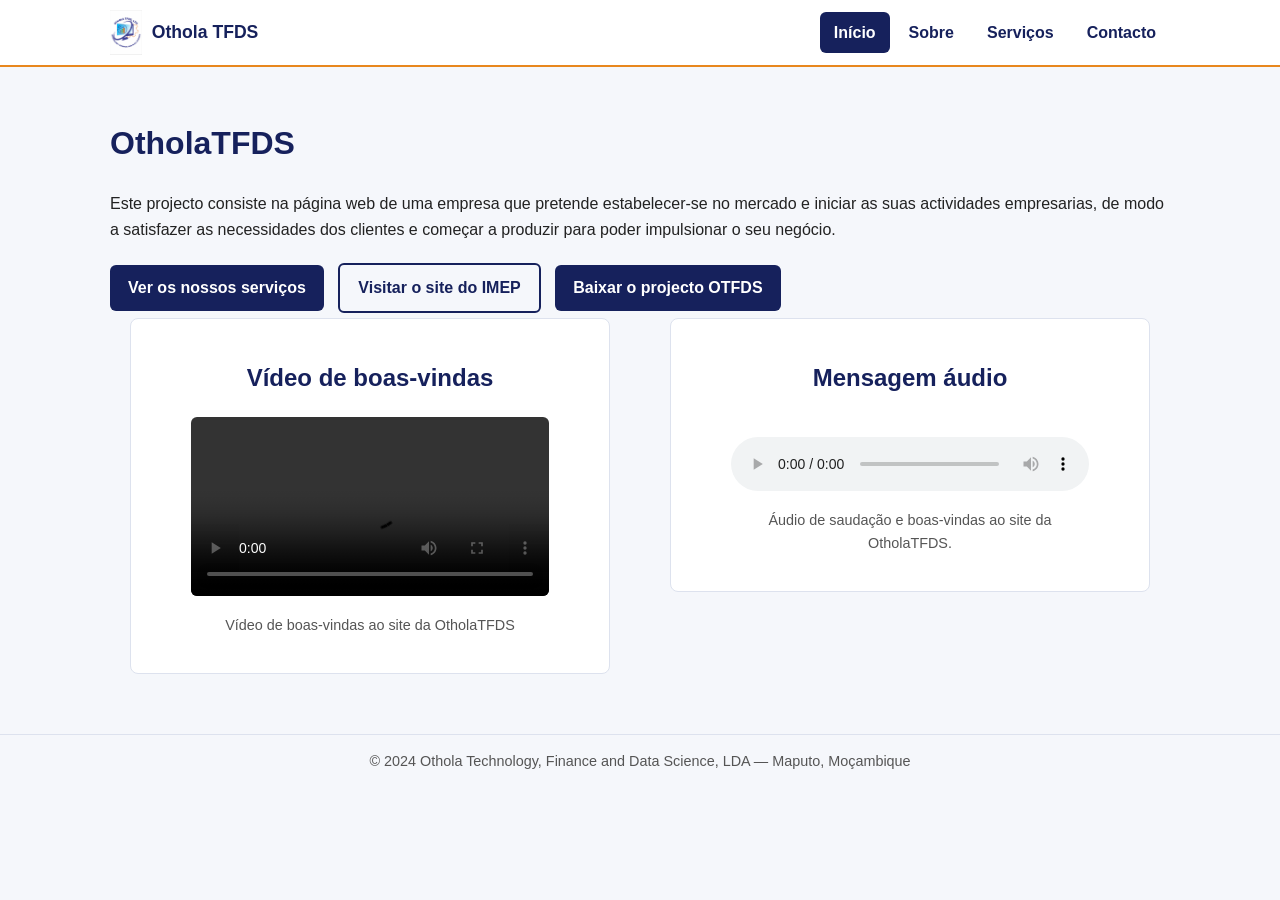
<file: index.html>
<!DOCTYPE html>
<html lang="pt-pt">
<head>
    <meta charset="UTF-8">
    <meta name="viewport" content="width=device-width, initial-scale=1.0">
    <title>OtholaTFDS</title>
    <link rel="stylesheet" href="style.css">
</head>
<body>
    <header>
        <nav>
            <a class="logo" href="index.html" title="Othola TFDS — página inicial">
                <img src="logotipo.jpg" alt="Logótipo Othola TFDS">
                <span>Othola TFDS</span>
            </a>
            <ul>
                <li><a href="index.html" class="btnmenu" title="Ir para a página inicial">Início</a></li>
                <li><a href="sobre.html" title="Saber mais sobre a Othola TFDS">Sobre</a></li>
                <li><a href="servicos.html" title="Conhecer os nossos serviços">Serviços</a></li>
                <li><a href="contactos.html" title="Entrar em contacto connosco">Contacto</a></li>
            </ul>
        </nav>
    </header>

    <main>
        <h1>OtholaTFDS</h1>
        <p>Este projecto consiste na página web de uma empresa que pretende
            estabelecer-se no mercado e iniciar as suas actividades empresarias,
            de modo a satisfazer as necessidades dos clientes e começar a produzir
            para poder impulsionar o seu negócio.</p>

        <a class="botao botao-cheio" href="servicos.html">Ver os nossos serviços</a>
        <a class="botao botao-contorno" href="https://www.apolitecnica.ac.mz/imep/" target="_blank" rel="noopener noreferrer">Visitar o site do IMEP</a>
        <a class="botao botao-cheio" href="Sobre OTFDS.docx" download="OTFDS.docx">Baixar o projecto OTFDS</a>

        <div class="media-grelha">
            <div class="caixa">
                <h2>Vídeo de boas-vindas</h2>
                <figure>
                <video id="video-boas-vindas" controls>
                    <source src="welcome.mp4#t=0,6s" type="video/mp4">
                    O seu navegador não suporta a reprodução deste vídeo.
                </video>
                <figcaption>Vídeo de boas-vindas ao site da OtholaTFDS </figcaption>
                </figure>
            </div>

            <div class="caixa">
                <h2>Mensagem áudio</h2>
                <figure>
                <audio controls>
                    <source src="Otfds.m4a" type="audio/mp4">
                    O seu navegador não suporta a reprodução deste áudio.
                </audio>
                <figcaption>Áudio de saudação e boas-vindas ao site da OtholaTFDS.</figcaption>
                </figure>
            </div>
        </div>
    </main>

    <script>
        // Limita a reprodução do vídeo de boas-vindas aos primeiros 6 segundos
        const videoBoasVindas = document.getElementById('video-boas-vindas');
        if (videoBoasVindas) {
            videoBoasVindas.addEventListener('timeupdate', () => {
                if (videoBoasVindas.currentTime >= 6) {
                    videoBoasVindas.pause();
                    videoBoasVindas.currentTime = 6;
                }
            });
        }
    </script>

    <footer>
        © 2024 Othola Technology, Finance and Data Science, LDA — Maputo, Moçambique
    </footer>
</body>
</html>
</file>
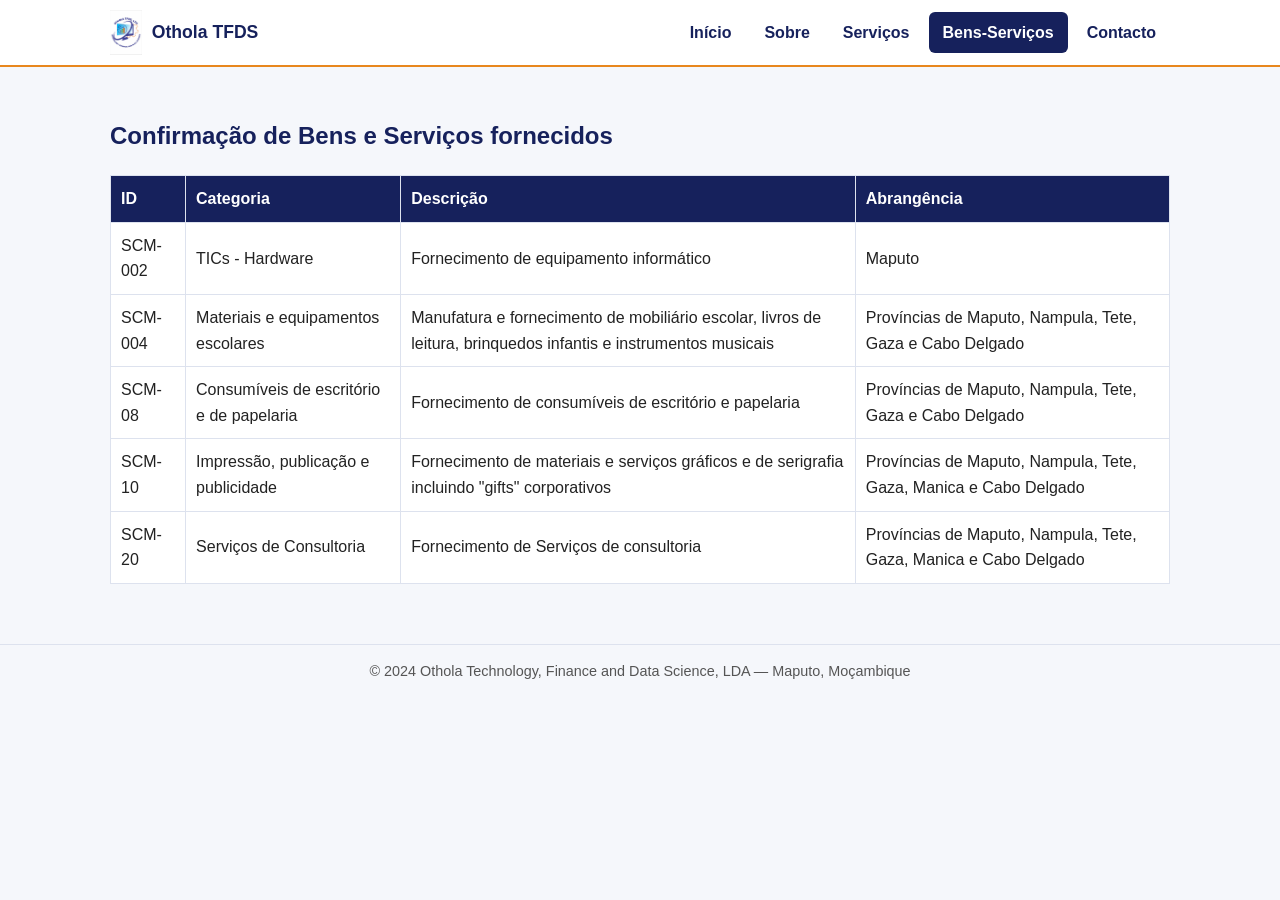
<file: benservicos.html>
<!DOCTYPE html>
<html lang="pt-mz">
<head>
    <meta charset="UTF-8">
    <meta name="viewport" content="width=device-width, initial-scale=1.0">
    <title>Bens e Serviços — Othola TFDS</title>
    <link rel="stylesheet" href="style.css">
</head>
<body>
    <header>
        <nav>
            <a class="logo" href="index.html" title="Othola TFDS — página inicial">
                <img src="logotipo.jpg" alt="Logótipo Othola TFDS">
                <span>Othola TFDS</span>
            </a>
            <ul>
                <li><a href="index.html" title="Ir para a página inicial">Início</a></li>
                <li><a href="sobre.html" title="Saber mais sobre a Othola TFDS">Sobre</a></li>
                <li><a href="servicos.html" title="Conhecer os nossos serviços">Serviços</a></li>
                <li><a href="benservicos.html" class="btnmenu" title="Ver a lista de bens e serviços fornecidos">Bens-Serviços</a></li>
                <li><a href="contactos.html" title="Entrar em contacto connosco">Contacto</a></li>
            </ul>
        </nav>
    </header>

    <main>
        <h2>Confirmação de Bens e Serviços fornecidos</h2>

        <table>
            <thead>
                <tr>
                    <th>ID</th>
                    <th>Categoria</th>
                    <th>Descrição</th>
                    <th>Abrangência</th>
                </tr>
            </thead>
            <tbody>
                <tr>
                    <td>SCM-002</td>
                    <td>TICs - Hardware</td>
                    <td>Fornecimento de equipamento informático</td>
                    <td>Maputo</td>
                </tr>
                <tr>
                    <td>SCM-004</td>
                    <td>Materiais e equipamentos escolares</td>
                    <td>Manufatura e fornecimento de mobiliário escolar, livros de leitura, brinquedos infantis e instrumentos musicais</td>
                    <td>Províncias de Maputo, Nampula, Tete, Gaza e Cabo Delgado</td>
                </tr>
                <tr>
                    <td>SCM-08</td>
                    <td>Consumíveis de escritório e de papelaria</td>
                    <td>Fornecimento de consumíveis de escritório e papelaria</td>
                    <td>Províncias de Maputo, Nampula, Tete, Gaza e Cabo Delgado</td>
                </tr>
                <tr>
                    <td>SCM-10</td>
                    <td>Impressão, publicação e publicidade</td>
                    <td>Fornecimento de materiais e serviços gráficos e de serigrafia incluindo "gifts" corporativos</td>
                    <td>Províncias de Maputo, Nampula, Tete, Gaza, Manica e Cabo Delgado</td>
                </tr>
                <tr>
                    <td>SCM-20</td>
                    <td>Serviços de Consultoria</td>
                    <td>Fornecimento de Serviços de consultoria</td>
                    <td>Províncias de Maputo, Nampula, Tete, Gaza, Manica e Cabo Delgado</td>
                </tr>
            </tbody>
        </table>
    </main>

    <footer>
        © 2024 Othola Technology, Finance and Data Science, LDA — Maputo, Moçambique
    </footer>
</body>
</html>
</file>
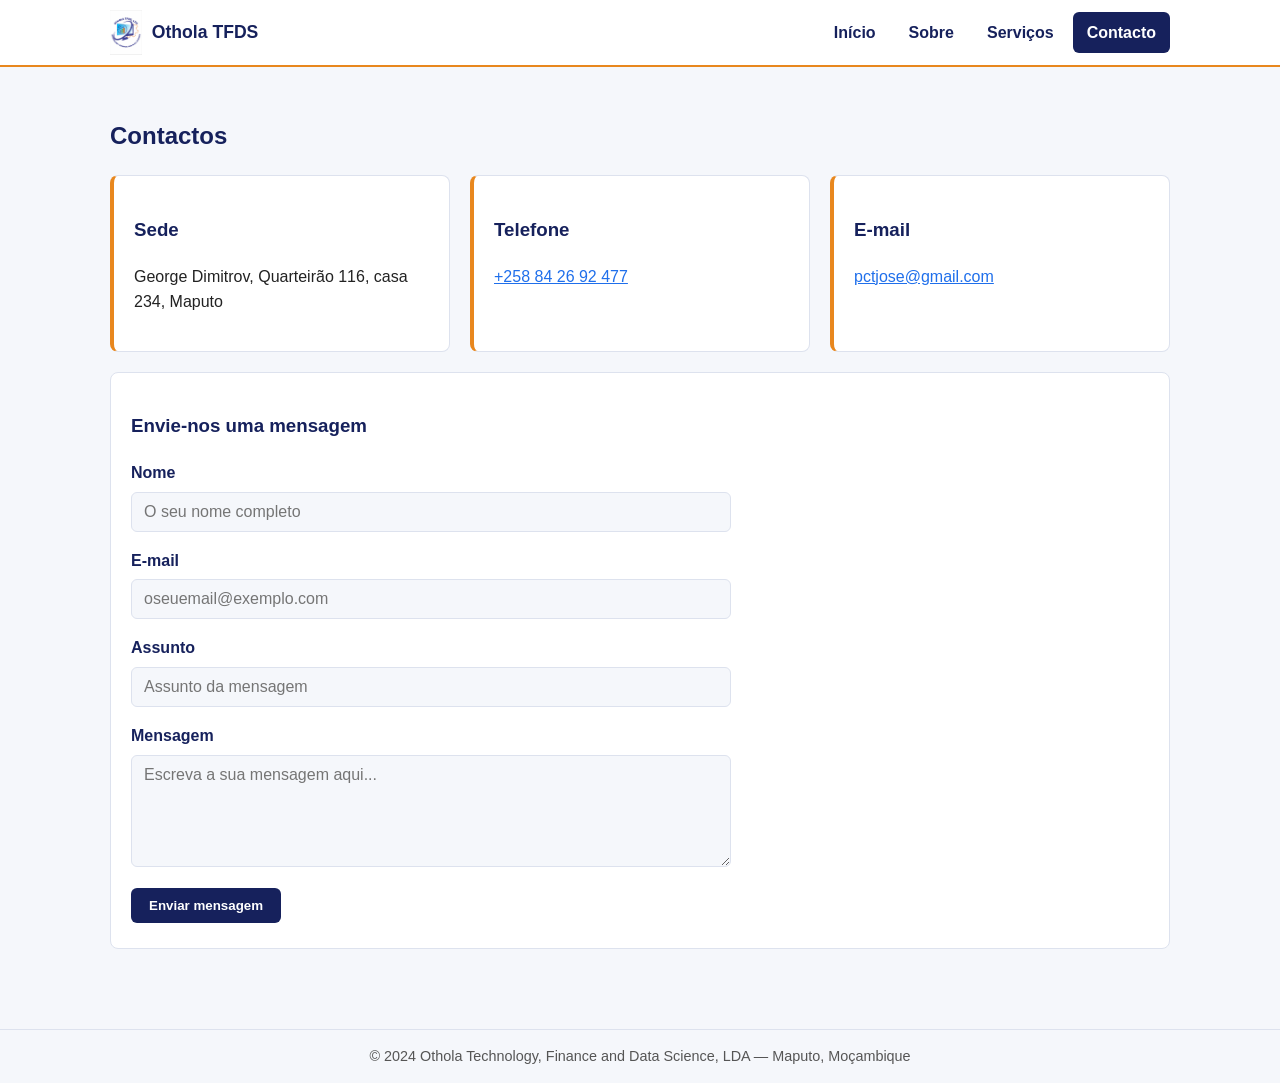
<file: contactos.html>
<!DOCTYPE html>
<html lang="pt-mz">
<head>
    <meta charset="UTF-8">
    <meta name="viewport" content="width=device-width, initial-scale=1.0">
    <title>Contactos — Othola TFDS</title>
    <link rel="stylesheet" href="style.css">
</head>
<body>
    <header>
        <nav>
            <a class="logo" href="index.html" title="Othola TFDS — página inicial">
                <img src="logotipo.jpg" alt="Logótipo Othola TFDS">
                <span>Othola TFDS</span>
            </a>
            <ul>
                <li><a href="index.html" title="Ir para a página inicial">Início</a></li>
                <li><a href="sobre.html" title="Saber mais sobre a Othola TFDS">Sobre</a></li>
                <li><a href="servicos.html" title="Conhecer os nossos serviços">Serviços</a></li>
                <li><a href="contactos.html" class="btnmenu" title="Entrar em contacto connosco">Contacto</a></li>
            </ul>
        </nav>
    </header>

    <main>
        <h2>Contactos</h2>

        <div class="contactos-grelha">
            <div class="caixa">
                <h3>Sede</h3>
                <p>George Dimitrov, Quarteirão 116, casa 234, Maputo</p>
            </div>
            <div class="caixa">
                <h3>Telefone</h3>
                <p><a href="tel:+258842692477">+258 84 26 92 477</a></p>
            </div>
            <div class="caixa">
                <h3>E-mail</h3>
                <p><a href="mailto:pctjose@gmail.com">pctjose@gmail.com</a></p>
            </div>
        </div>

        <div class="caixa">
            <h3>Envie-nos uma mensagem</h3>
            <form class="form-contacto" action="#" method="post">
                <div class="campo">
                    <label for="nome">Nome</label>
                    <input type="text" id="nome" name="nome" placeholder="O seu nome completo">
                </div>
                <div class="campo">
                    <label for="email">E-mail</label>
                    <input type="email" id="email" name="email" placeholder="oseuemail@exemplo.com">
                </div>
                <div class="campo">
                    <label for="assunto">Assunto</label>
                    <input type="text" id="assunto" name="assunto" placeholder="Assunto da mensagem">
                </div>
                <div class="campo">
                    <label for="mensagem">Mensagem</label>
                    <textarea id="mensagem" name="mensagem" rows="5" placeholder="Escreva a sua mensagem aqui..."></textarea>
                </div>
                <button type="submit" class="botao botao-cheio">Enviar mensagem</button>
            </form>
        </div>
    </main>

    <footer>
        © 2024 Othola Technology, Finance and Data Science, LDA — Maputo, Moçambique
    </footer>
</body>
</html>
</file>
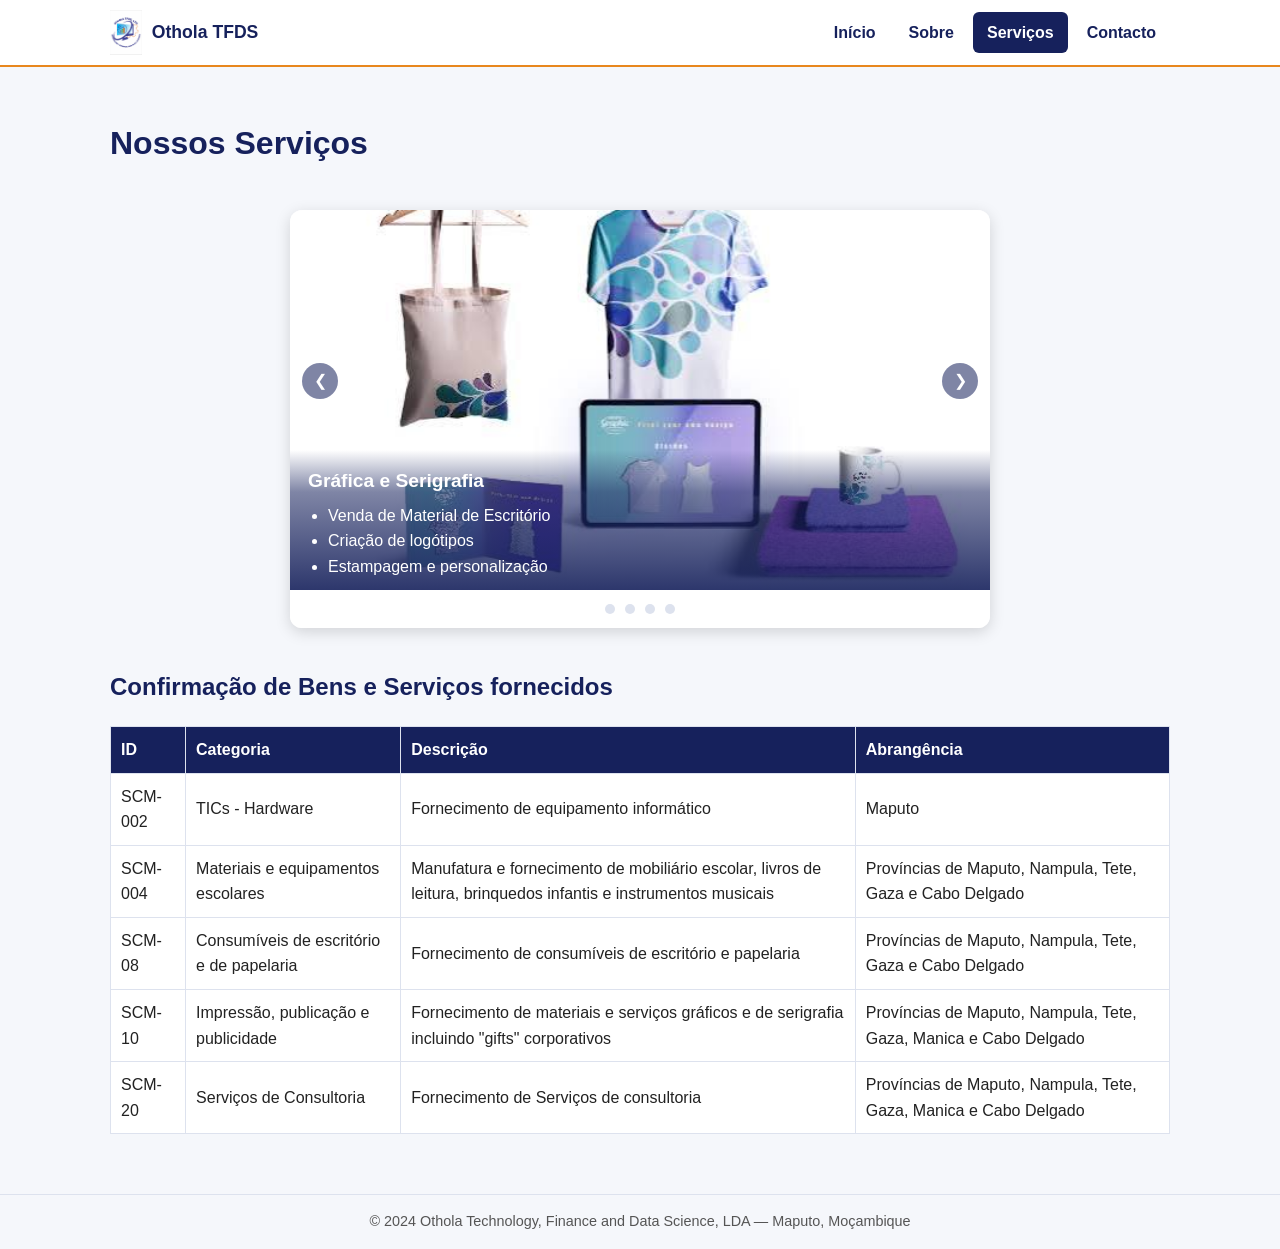
<file: servicos.html>
<!DOCTYPE html>
<html lang="pt-mz">
<head>
    <meta charset="UTF-8">
    <meta name="viewport" content="width=device-width, initial-scale=1.0">
    <title>Serviços — Othola TFDS</title>
    <link rel="stylesheet" href="style.css">
</head>
<body>
    <header>
        <nav>
            <a class="logo" href="index.html" title="Othola TFDS — página inicial">
                <img src="logotipo.jpg" alt="Logótipo Othola TFDS">
                <span>Othola TFDS</span>
            </a>
            <ul>
                <li><a href="index.html" title="Ir para a página inicial">Início</a></li>
                <li><a href="sobre.html" title="Saber mais sobre a Othola TFDS">Sobre</a></li>
                <li><a href="servicos.html" class="btnmenu" title="Conhecer os nossos serviços">Serviços</a></li>
                <li><a href="contactos.html" title="Entrar em contacto connosco">Contacto</a></li>
            </ul>
        </nav>
    </header>

    <main>
        <h1>Nossos Serviços</h1>

        <div class="grelha-servicos">

            <div class="servico">
                <div class="servico-imagem" id="servico-1">
                    <img src="serigrafia.jfif" alt="Material de serigrafia personalizado">
                    <div class="servico-titulo">
                        <h2>Gráfica e Serigrafia</h2>
                        <ul>
                            <li>Venda de Material de Escritório</li>
                            <li>Criação de logótipos</li>
                            <li>Estampagem e personalização</li>
                        </ul>
                    </div>
                    <a href="#servico-4" class="seta seta-esq" title="Serviço anterior" aria-label="Serviço anterior">&#10094;</a>
                    <a href="#servico-2" class="seta seta-dir" title="Próximo serviço" aria-label="Próximo serviço">&#10095;</a>
                </div>
                <div class="servico-imagem" id="servico-2">
                    <img src="tic.jfif" alt="Técnico a trabalhar com equipamento informático">
                    <div class="servico-titulo">
                        <h2>Tecnologias de Informação e Comunicação</h2>
                        <ul>
                            <li>Manutenção de equipamentos</li>
                            <li>Desenvolvimento de Aplicações</li>
                            <li>Administração de Sistemas de Redes</li>
                        </ul>
                    </div>
                    <a href="#servico-1" class="seta seta-esq" title="Serviço anterior" aria-label="Serviço anterior">&#10094;</a>
                    <a href="#servico-3" class="seta seta-dir" title="Próximo serviço" aria-label="Próximo serviço">&#10095;</a>
                </div>
                <div class="servico-imagem" id="servico-3">
                    <img src="cont.jfif" alt="Gráficos financeiros">
                    <div class="servico-titulo">
                        <h2>Contabilidade e Finanças</h2>
                        <ul>
                            <li>Contabilidade e auditoria</li>
                            <li>Análise de Investimentos</li>
                            <li>Estudos de Viabilidade de projectos</li>
                        </ul>
                    </div>
                    <a href="#servico-2" class="seta seta-esq" title="Serviço anterior" aria-label="Serviço anterior">&#10094;</a>
                    <a href="#servico-4" class="seta seta-dir" title="Próximo serviço" aria-label="Próximo serviço">&#10095;</a>
                </div>
                <div class="servico-imagem" id="servico-4">
                    <img src="seguranca.jpg" alt="Câmaras e sistemas de segurança">
                    <div class="servico-titulo">
                        <h2>Segurança Electrónica</h2>
                        <ul>
                            <li>Montagem de câmaras</li>
                            <li>Vedações eléctricas</li>
                            <li>Sistemas de alarmes</li>
                        </ul>
                    </div>
                    <a href="#servico-3" class="seta seta-esq" title="Serviço anterior" aria-label="Serviço anterior">&#10094;</a>
                    <a href="#servico-1" class="seta seta-dir" title="Próximo serviço" aria-label="Próximo serviço">&#10095;</a>
                </div>
            </div>

            <nav class="carousel-dots" aria-label="Navegação do carrossel de serviços">
                <a href="#servico-1" title="Ir para Gráfica e Serigrafia" aria-label="Ir para Gráfica e Serigrafia"></a>
                <a href="#servico-2" title="Ir para Tecnologias de Informação e Comunicação" aria-label="Ir para Tecnologias de Informação e Comunicação"></a>
                <a href="#servico-3" title="Ir para Contabilidade e Finanças" aria-label="Ir para Contabilidade e Finanças"></a>
                <a href="#servico-4" title="Ir para Segurança Electrónica" aria-label="Ir para Segurança Electrónica"></a>
            </nav>
        </div>

            <h2>Confirmação de Bens e Serviços fornecidos</h2>

            <div class="tabela">
        <table>
            <thead>
                <tr>
                    <th>ID</th>
                    <th>Categoria</th>
                    <th>Descrição</th>
                    <th>Abrangência</th>
                </tr>
            </thead>
            <tbody>
                <tr>
                    <td>SCM-002</td>
                    <td>TICs - Hardware</td>
                    <td>Fornecimento de equipamento informático</td>
                    <td>Maputo</td>
                </tr>
                <tr>
                    <td>SCM-004</td>
                    <td>Materiais e equipamentos escolares</td>
                    <td>Manufatura e fornecimento de mobiliário escolar, livros de leitura, brinquedos infantis e instrumentos musicais</td>
                    <td>Províncias de Maputo, Nampula, Tete, Gaza e Cabo Delgado</td>
                </tr>
                <tr>
                    <td>SCM-08</td>
                    <td>Consumíveis de escritório e de papelaria</td>
                    <td>Fornecimento de consumíveis de escritório e papelaria</td>
                    <td>Províncias de Maputo, Nampula, Tete, Gaza e Cabo Delgado</td>
                </tr>
                <tr>
                    <td>SCM-10</td>
                    <td>Impressão, publicação e publicidade</td>
                    <td>Fornecimento de materiais e serviços gráficos e de serigrafia incluindo "gifts" corporativos</td>
                    <td>Províncias de Maputo, Nampula, Tete, Gaza, Manica e Cabo Delgado</td>
                </tr>
                <tr>
                    <td>SCM-20</td>
                    <td>Serviços de Consultoria</td>
                    <td>Fornecimento de Serviços de consultoria</td>
                    <td>Províncias de Maputo, Nampula, Tete, Gaza, Manica e Cabo Delgado</td>
                </tr>
            </tbody>
        </table>

    </div>
    </main>

    <footer>
        © 2024 Othola Technology, Finance and Data Science, LDA — Maputo, Moçambique
    </footer>
</body>
</html>
</file>
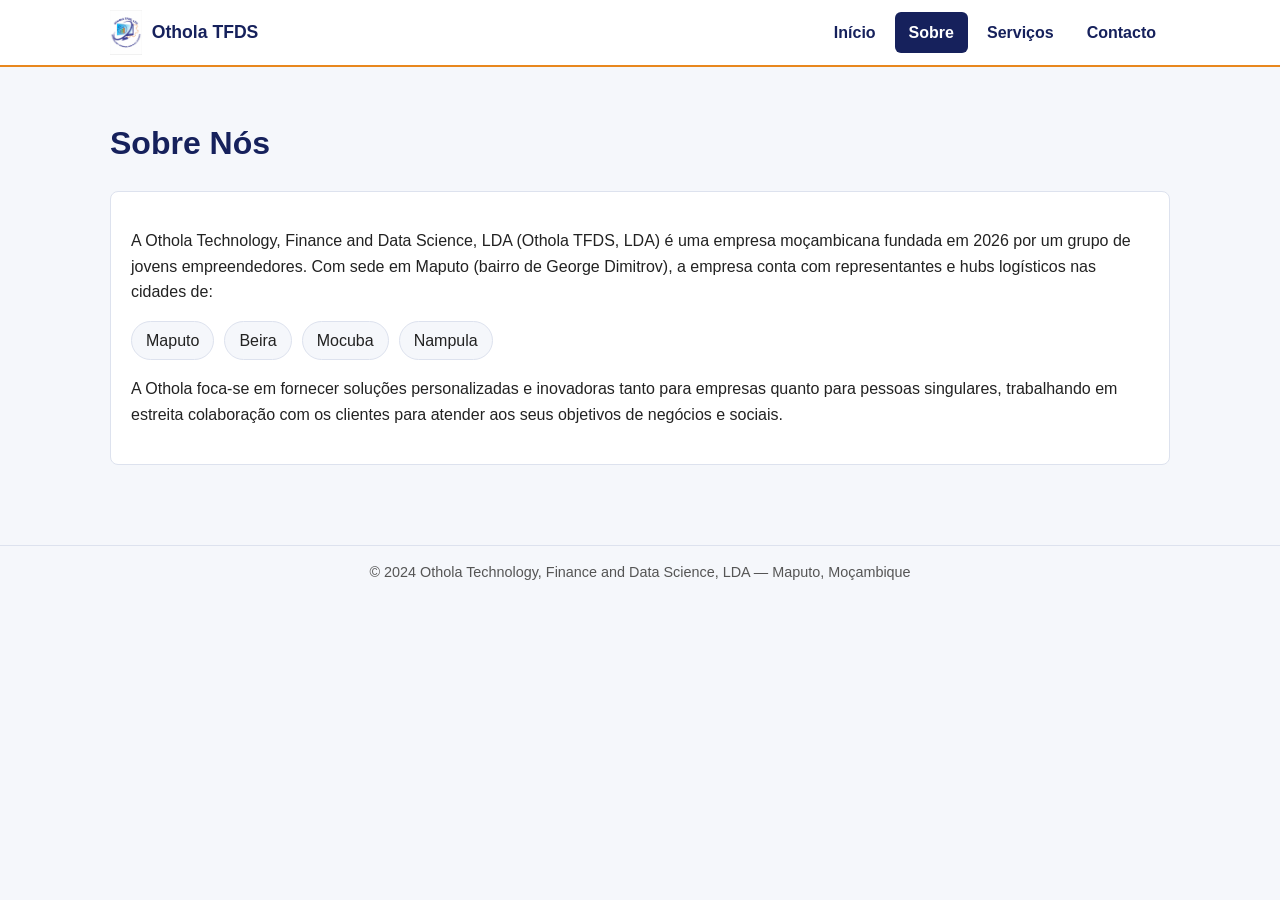
<file: sobre.html>
<!DOCTYPE html>
<html lang="pt-pt">
<head>
    <meta charset="UTF-8">
    <meta name="viewport" content="width=device-width, initial-scale=1.0">
    <title>Sobre — Othola TFDS</title>
    <link rel="stylesheet" href="style.css">
</head>
<body>
    <header>
        <nav>
            <a class="logo" href="index.html" title="Othola TFDS — página inicial">
                <img src="logotipo.jpg" alt="Logótipo Othola TFDS">
                <span>Othola TFDS</span>
            </a>
            <ul>
                <li><a href="index.html" title="Ir para a página inicial">Início</a></li>
                <li><a href="sobre.html" class="btnmenu" title="Saber mais sobre a Othola TFDS">Sobre</a></li>
                <li><a href="servicos.html" title="Conhecer os nossos serviços">Serviços</a></li>
                <li><a href="contactos.html" title="Entrar em contacto connosco">Contacto</a></li>
            </ul>
        </nav>
    </header>

    <main>
        <h1>Sobre Nós</h1>

        <div class="caixa">
            <p>A Othola Technology, Finance and Data Science, LDA (Othola TFDS, LDA) é
                uma empresa moçambicana fundada em 2026 por um grupo de jovens empreendedores.
                Com sede em Maputo (bairro de George Dimitrov), a empresa conta com representantes
                e hubs logísticos nas cidades de:</p>

            <ul class="lista-cidades">
                <li>Maputo</li>
                <li>Beira</li>
                <li>Mocuba</li>
                <li>Nampula</li>
            </ul>

            <p>A Othola foca-se em fornecer soluções personalizadas e inovadoras tanto para
                empresas quanto para pessoas singulares, trabalhando em estreita colaboração
                com os clientes para atender aos seus objetivos de negócios e sociais.</p>
        </div>
    </main>

    <footer>
        © 2024 Othola Technology, Finance and Data Science, LDA — Maputo, Moçambique
    </footer>
</body>
</html>
</file>
<file: style.css>
:root {
  --azul-escuro: #16215C;
  --azul: #1F6FEB;
  --laranja: #E8871E;
  --cinza-claro: #F5F7FB;
  --cinza-linha: #DDE2EE;
  --texto: #222222;
  --branco: #FFFFFF;
}

* {
  box-sizing: border-box;
}

body {
  margin: 0;
  font-family: Arial, Helvetica, sans-serif;
  color: var(--texto);
  background-color: var(--cinza-claro);
  line-height: 1.6;
}

img {
  max-width: 100%;
}

h1, h2, h3 {
  color: var(--azul-escuro);
}

a {
  color: var(--azul);
}


header {
  position: sticky;
  top: 0;
  z-index: 1000;
  background-color: var(--branco);
  border-bottom: 2px solid var(--laranja);
}

nav {
  display: flex;
  align-items: center;
  justify-content: space-between;
  flex-wrap: wrap;
  max-width: 1100px;
  margin: 0 auto;
  padding: 10px 20px;
}

.logo {
  display: flex;
  align-items: center;
  gap: 10px;
  text-decoration: none;
}

.logo img {
  height: 45px;
}

.logo span {
  font-weight: bold;
  color: var(--azul-escuro);
  font-size: 1.1rem;
}

nav ul {
  list-style: none;
  display: flex;
  flex-direction: row;
  flex-wrap: wrap;
  gap: 5px;
  margin: 0;
  padding: 0;
}

nav ul li a {
  display: block;
  padding: 8px 14px;
  text-decoration: none;
  color: var(--azul-escuro);
  font-weight: bold;
  border-radius: 6px;
}

nav ul li a:hover {
  background-color: var(--azul-escuro);
  color: var(--branco);
}

nav a.btnmenu{
  background-color: var(--azul-escuro);
  color:var(--branco) ;
  font-weight: bold;
}

main {
  max-width: 1100px;
  margin: 0 auto;
  padding: 30px 20px 60px;
}

.caixa {
  background-color: var(--branco);
  border: 1px solid var(--cinza-linha);
  border-radius: 8px;
  padding: 20px;
  margin-bottom: 20px;
}

.botao {
  display: inline-block;
  padding: 10px 18px;
  border-radius: 6px;
  text-decoration: none;
  font-weight: bold;
  margin: 5px 10px 5px 0;
}

.botao-cheio {
  background-color: var(--azul-escuro);
  color: var(--branco);
}

.botao-contorno {
  background-color: transparent;
  border: 2px solid var(--azul-escuro);
  color: var(--azul-escuro);
}


video, audio {
  width: 100%;
}

/* ---------------- VÍDEO E ÁUDIO ---------------- */

.media-grelha {
  display: flex;
  flex-wrap: wrap;
  gap: 20px;
  align-items: flex-start;
}

.media-grelha .caixa {
  flex: 1 1 380px;
  max-width: 480px;
  margin: 0 auto;
  text-align: center;
}

.media-grelha video {
  border-radius: 6px;
}

.media-grelha audio {
  max-width: 400px;
  margin: 20px auto 0;
}

.media-grelha figcaption {
  margin-top: 10px;
  font-size: 0.9rem;
  color: #555;
}


.grelha-servicos {
  position: relative;
  z-index: 1;
  width: 100%;
  max-width: 700px;
  margin: 40px auto;
  border-radius: 12px;
  overflow: hidden;
  box-shadow: 0 4px 15px rgba(0, 0, 0, 0.15);
  background-color: var(--branco);
}

.servico {
  display: flex;
  overflow-x: auto;
  scroll-snap-type: x mandatory;
  scroll-behavior: smooth;
  -webkit-overflow-scrolling: touch;
  scrollbar-width: none;
}

.servico::-webkit-scrollbar {
  display: none;
}

/* caixa que guarda a imagem e o texto sobreposto */
.servico-imagem {
  position: relative;
  flex: 0 0 100%;
  width: 100%;
  scroll-snap-align: start;
  scroll-margin-inline-start: 0;
}

.servico-imagem img {
  width: 100%;
  height: 380px;
  object-fit: cover;
  object-position: center;
  display: block;
}

/* texto colocado por cima da imagem */
.servico-titulo {
  position: absolute;
  bottom: 0;
  left: 0;
  right: 0;
  background: linear-gradient(to top, rgba(22, 33, 92, 0.9), rgba(22, 33, 92, 0.55) 70%, transparent);
  color: var(--branco);
  padding: 16px 18px 10px;
  margin: 0;
}

.servico ul {
  padding: 0 0 0 20px;
  margin: 6px 0 0;
}

.servico h2 {
  color: var(--branco);
  margin: 0;
  font-size: 1.2rem;
}

/* setas de navegação do carrossel */
.seta {
  position: absolute;
  top: 45%;
  transform: translateY(-50%);
  width: 36px;
  height: 36px;
  display: flex;
  align-items: center;
  justify-content: center;
  border-radius: 50%;
  background-color: rgba(22, 33, 92, 0.55);
  color: var(--branco);
  text-decoration: none;
  font-size: 1rem;
  transition: background-color 0.2s ease;
}

.seta:hover {
  background-color: var(--laranja);
}

.seta-esq {
  left: 12px;
}

.seta-dir {
  right: 12px;
}

/* pontos de navegação do carrossel */
.carousel-dots {
  display: flex;
  justify-content: center;
  gap: 10px;
  padding: 14px 0;
  background-color: var(--branco);
}

.carousel-dots a {
  width: 10px;
  height: 10px;
  border-radius: 50%;
  background-color: var(--cinza-linha);
  text-indent: -9999px;
  overflow: hidden;
  display: block;
  transition: background-color 0.2s ease;
}

.carousel-dots a:hover,
.carousel-dots a:focus {
  background-color: var(--laranja);
}

/* ---------------- TABELA ---------------- */

table {
  width: 100%;
  border-collapse: collapse;
  background-color: var(--branco);
}

th, td {
  border: 1px solid var(--cinza-linha);
  padding: 10px;
  text-align: left;
}

th {
  background-color: var(--azul-escuro);
  color: var(--branco);
}

/* ---------------- CONTACTOS ---------------- */

.contactos-grelha {
  display: flex;
  flex-wrap: wrap;
  gap: 20px;
}

.contactos-grelha .caixa {
  flex: 1 1 220px;
  border-left: 4px solid var(--laranja);
}

.form-contacto {
  display: flex;
  flex-direction: column;
  gap: 16px;
  max-width: 600px;
}

.campo {
  display: flex;
  flex-direction: column;
  gap: 6px;
}

.campo label {
  font-weight: bold;
  color: var(--azul-escuro);
}

.campo input,
.campo textarea {
  padding: 10px 12px;
  border: 1px solid var(--cinza-linha);
  border-radius: 6px;
  font-family: inherit;
  font-size: 1rem;
  color: var(--texto);
  background-color: var(--cinza-claro);
}

.campo input:focus,
.campo textarea:focus {
  outline: none;
  border-color: var(--azul);
  box-shadow: 0 0 0 2px rgba(31, 111, 235, 0.25);
}

.campo textarea {
  resize: vertical;
}

.form-contacto button {
  align-self: flex-start;
  border: none;
  cursor: pointer;
}

/* ---------------- SOBRE ---------------- */

.lista-cidades {
  list-style: none;
  display: flex;
  flex-wrap: wrap;
  gap: 10px;
  padding: 0;
}

.lista-cidades li {
  background-color: var(--cinza-claro);
  border: 1px solid var(--cinza-linha);
  padding: 6px 14px;
  border-radius: 20px;
}

/* ---------------- RODAPÉ ---------------- */

footer {
  text-align: center;
  padding: 15px;
  color: #555;
  font-size: 0.9rem;
  border-top: 1px solid var(--cinza-linha);
}

/* ---------------- RESPONSIVIDADE ---------------- */

@media (max-width: 700px) {
  nav {
    flex-direction: column;
    align-items: flex-start;
  }

  nav ul {
    width: 100%;
    gap: 4px;
  }

  nav ul li {
    flex: 1 1 auto;
  }

  nav ul li a {
    padding: 8px 10px;
    font-size: 0.9rem;
    text-align: center;
  }
}
</file>
